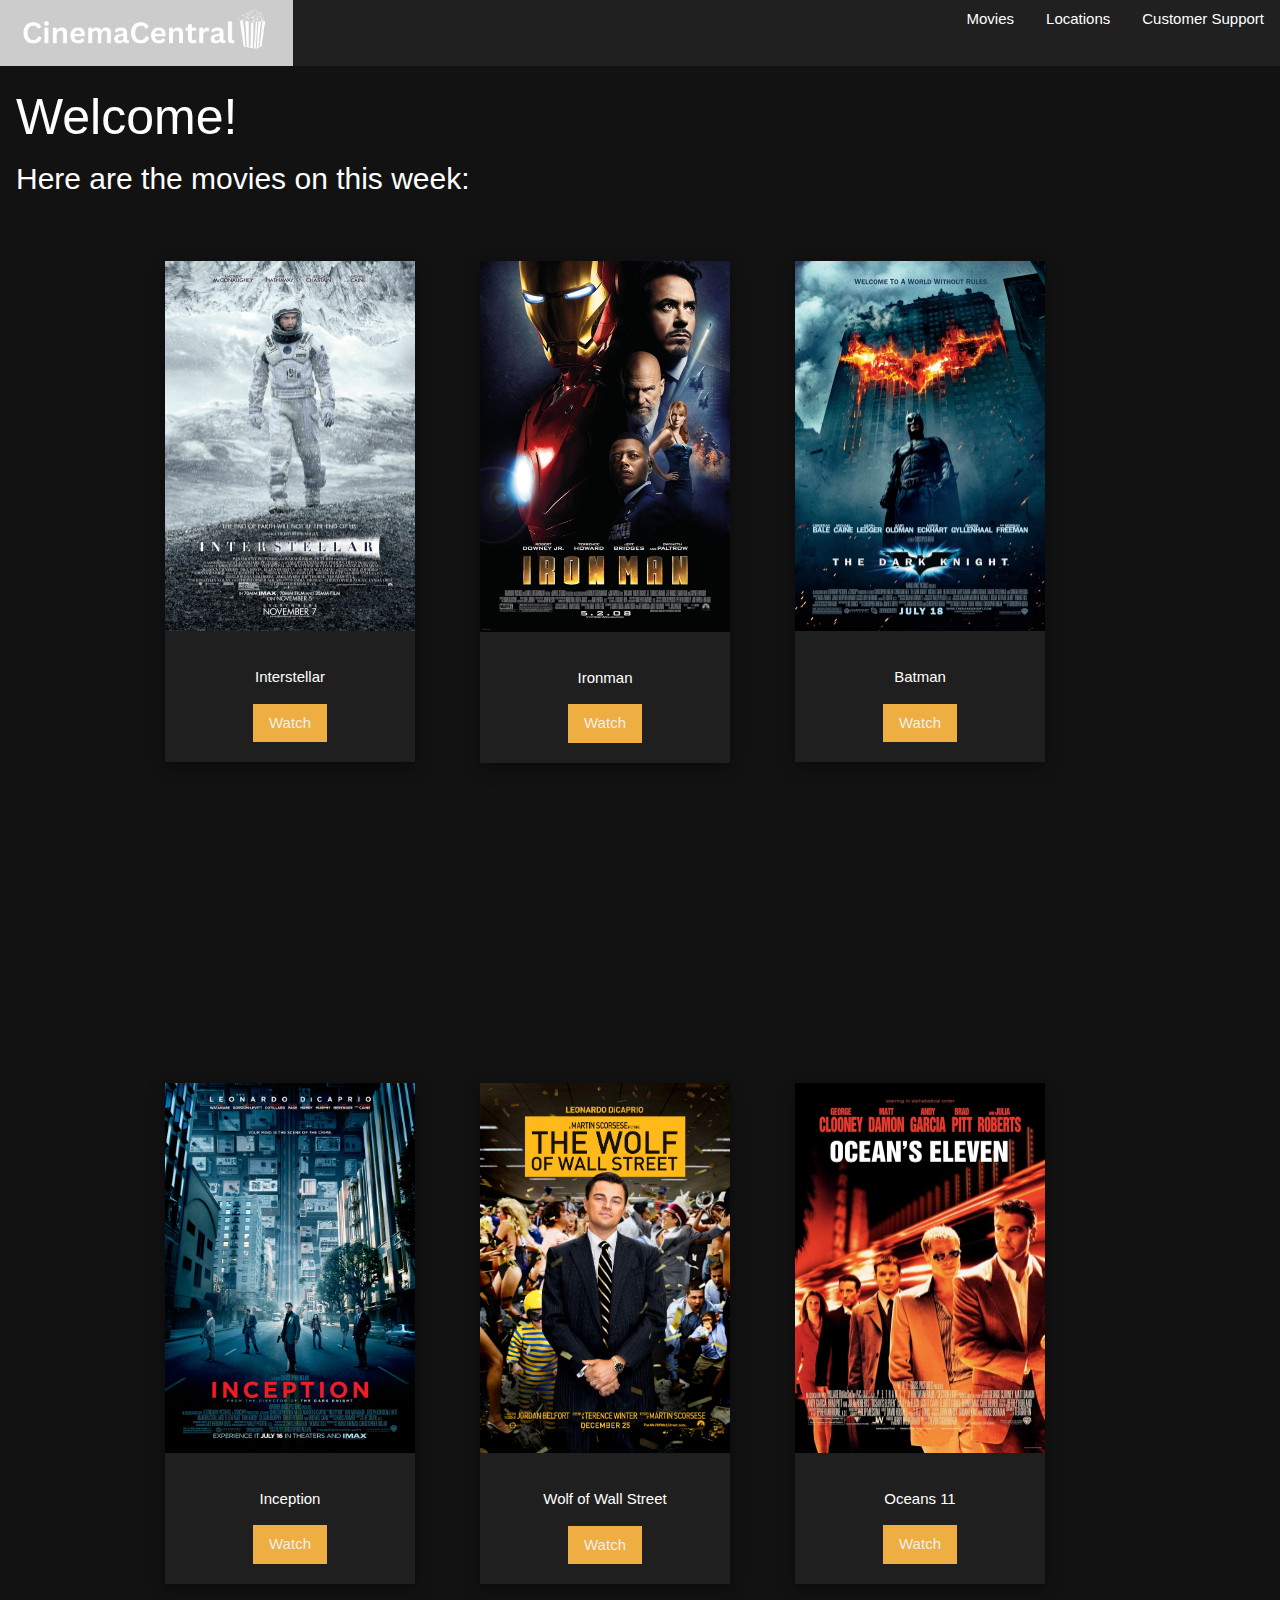
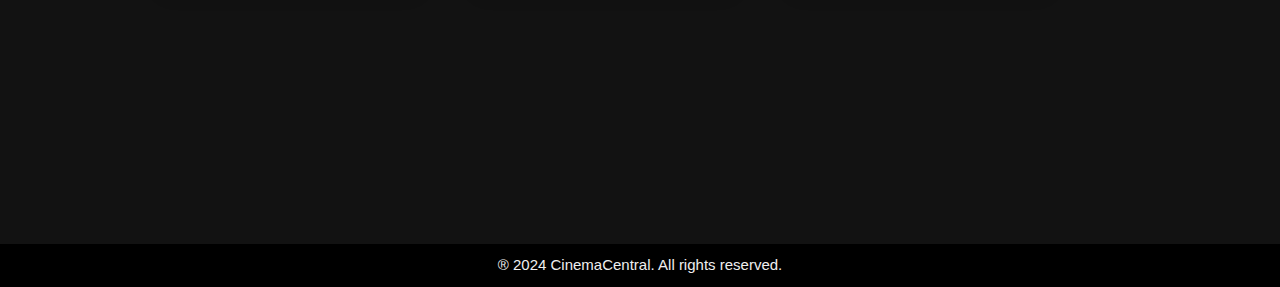
<file: FrontEnd/movies.html>
<!DOCTYPE html>
<html lang="en">

<head>

  <meta charset="UTF-8">
  <title>CinemaCentral</title>
  <meta name="viewport" content="width=device-width,initial-scale=1">

  <link rel="stylesheet" href="styles.css">
  <link rel="icon" href="iconblack.ico" type="image/x-icon">

  <style>
    footer {
      background-color: #000;
      color: rgb(239, 239, 239);
      text-align: center;
      padding: 10px;

      bottom: 0;
      width: 100%;
    }
    .movies-container {
    display: flex;
    flex-direction: column;
    align-items: center;
  }
  
  </style>
</head>

<body>


  <main class="-grey ">
    <!-- Navbar (Sits on top) -->
    <div class="-top -bar -dark-grey ">
      <a href="./index.html" class="-bar-item -button">
        <image src="Logowhtblcknbg.png" height="50">
      </a>
      <div class="-right -hide-small">
        <a href="./movies.html" class="-bar-item -button" style="font-size: 20;">Movies</a>
        <a href="./seats.html" class="-bar-item -button">Locations</a>
        <a href="./contact.html" class="-bar-item -button">Customer Support</a>
      </div>
    </div>
    <!-- Start Content -->



    <!-- Header image -->



    <div class="-display-center -container -text-white " style="padding-top: 80px;font-size:50px;">Welcome!</div>
    <div class="-display-leftmiddle -container -text-white" style="font-size:30px;">Here are the movies on this week:
    </div>
    <div class="movies-container">
      <div class="row">
        <div class="column">
          <div class="polaroid">
            <img src="inter.jpg" alt="inter" style="width:100%">
            <div class="container">
              <p class="-text-white">Interstellar</p>

              <a id="jump2" class=" -btn -amber -text-deep-orange" href="./seats.html">Watch</a>
            </div>
          </div>

        </div>

        <div class="column">
          <div class="polaroid">
            <img src="ironman.jpg" alt="ironman" style="width:100%">
            <div class="container">
              <p class="-text-white">Ironman</p>

              <a id="jump2" class=" -btn -amber -text-deep-orange" href="./seats.html">Watch</a>
            </div>
          </div>
        </div>


        <div class="column">
          <div class="polaroid">
            <img src="batman.jpg" alt="batman" style="width:100%">
            <div class="container">
              <p class="-text-white">Batman</p>

              <a id="jump2" class=" -btn -amber -text-deep-orange" href="./seats.html">Watch</a>
            </div>
          </div>
        </div>
      </div>
      <div class="row">
        <div class="column">
          <div class="polaroid">
            <img src="inception.jpg" alt="Watch box-Black" style="width:100%">
            <div class="container">
              <p class="-text-white">Inception</p>

              <a id="jump2" class=" -btn -amber -text-deep-orange" href="./seats.html">Watch</a>
            </div>
          </div>
        </div>
        <div class="column">
          <div class="polaroid">
            <img src="wolfofwallstreet.jpg" alt="Wolf" style="width:100%">
            <div class="container">
              <p class="-text-white">Wolf of Wall Street</p>

              <a id="jump2" class=" -btn -amber -text-deep-orange" href="./seats.html">Watch</a>
            </div>
          </div>
        </div>
        <div class="column">
          <div class="polaroid">
            <img src="oceans.jpg" alt="oceans" style="width:100%">
            <div class="container">
              <p class="-text-white">Oceans 11</p>

              <a id="jump2" class=" -btn -amber -text-deep-orange" href="./seats.html">Watch</a>
            </div>
          </div>
        </div>
      </div>

    </div>






    <footer>
      &#174; 2024 CinemaCentral. All rights reserved.
    </footer>

    <!-- End Content -->
    </div>
  </main>
</body>


</html>
</file>
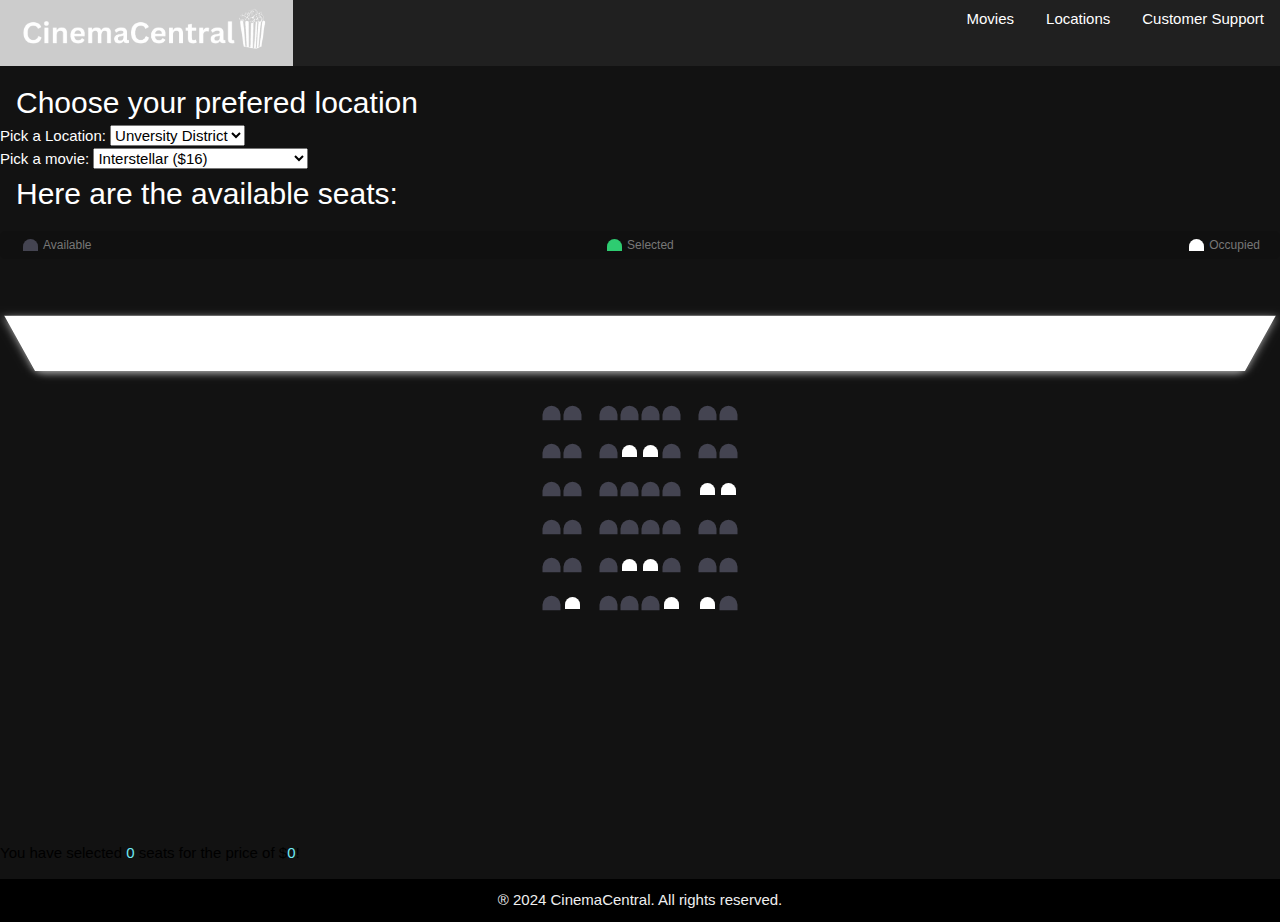
<file: FrontEnd/seats.html>
<!DOCTYPE html>
<html lang="en">

<head>

    <meta charset="UTF-8">
    <title>CinemaCentral</title>
    <meta name="viewport" content="width=device-width,initial-scale=1">

    <link rel="stylesheet" href="styles.css">
    <link rel="icon" href="iconblack.ico" type="image/x-icon">

    <style>
        footer {
            background-color: #000;
            color: rgb(239, 239, 239);
            text-align: center;
            padding: 10px;

            bottom: 0;
            width: 100%;
        }

        .movies-container {
            display: flex;
            flex-direction: column;
            align-items: center;
        }

        .dropbtn {
            background-color: #EEAE42;
            color: white;
            padding: 16px;
            font-size: 16px;
            border: none;
            cursor: pointer;
            border-radius: 15;
        }

        .dropbtn:hover,
        .dropbtn:focus {
            background-color: #121212;
        }

        .dropdown {
            float: right;
            position: relative;
            display: inline-block;
        }

        .dropdown-content {
            display: none;
            position: absolute;
            background-color: #f1f1f1;
            min-width: 160px;
            overflow: auto;
            box-shadow: 0px 8px 16px 0px rgba(0, 0, 0, 0.2);
            right: 0;
            z-index: 1;
        }

        .dropdown-content a {
            color: black;
            padding: 12px 16px;
            text-decoration: none;
            display: block;
        }

        .dropdown a:hover {
            background-color: #ddd;
        }

        .show {
            display: block;
        }
    </style>
</head>

<body>


    <main class="-grey ">
        <!-- Navbar (Sits on top) -->
        <div class="-top -bar -dark-grey ">
            <a href="./index.html" class="-bar-item -button">
                <image src="Logowhtblcknbg.png" height="50">
            </a>
            <div class="-right -hide-small">
                <a href="./movies.html" class="-bar-item -button" style="font-size: 20;">Movies</a>
                <a href="./seats.html" class="-bar-item -button">Locations</a>
                <a href="./contact.html" class="-bar-item -button">Customer Support</a>
            </div>
        </div>
        <!-- Start Content -->



        <!-- Header image -->



        <div class="-display-center -container -text-white " style="padding-top: 80px;font-size:30px;">Choose your
            prefered location</div>
            <div class="move-container">
              <label class="-text-white">Pick a Location:</label>
              <select
                ><option >Unversity District</option>
                <option >Market Mall</option>
                <option >Chinook</option>
                <option >17th Ave</option></select
              >
            </div>

       


        

        <div class  ="move-container">
            <label class="-text-white">Pick a movie:</label>
            <select id="movie"
              ><option value="16">Interstellar ($16)</option>
              <option value="17">Iron man ($17)</option>
              <option value="15">Batman ($15)</option>
              <option value="11">Inception ($11)</option>
              <option value="14">The Wolf of Wall Street ($14)</option>
              <option value="12">Ocean Eleven ($12)</option></select
            >
          </div>
          <div class="-display-leftmiddle -container -text-white" style="font-size:30px;">Here are the available seats:
          </div>
      
          <ul class="showcase">
            <li>
              <div class="seat"></div>
              <small>Available</small>
            </li>
            <li>
              <div class="seat selected"></div>
              <small>Selected</small>
            </li>
            <li>
              <div class="seat occupied"></div>
              <small>Occupied</small>
            </li>
          </ul>
      
          <div class="container">
            <div class="screen"></div>
            <div class="movies-container">
            <div class="row">
              <div class="seat"></div>
              <div class="seat"></div>
              <div class="seat"></div>
              <div class="seat"></div>
              <div class="seat"></div>
              <div class="seat"></div>
              <div class="seat"></div>
              <div class="seat"></div>
            </div>
            <div class="row">
              <div class="seat"></div>
              <div class="seat"></div>
              <div class="seat"></div>
              <div class="seat occupied"></div>
              <div class="seat occupied"></div>
              <div class="seat"></div>
              <div class="seat"></div>
              <div class="seat"></div>
            </div>
            <div class="row">
              <div class="seat"></div>
              <div class="seat"></div>
              <div class="seat"></div>
              <div class="seat"></div>
              <div class="seat"></div>
              <div class="seat"></div>
              <div class="seat occupied"></div>
              <div class="seat occupied"></div>
            </div>
            <div class="row">
              <div class="seat"></div>
              <div class="seat"></div>
              <div class="seat"></div>
              <div class="seat"></div>
              <div class="seat"></div>
              <div class="seat"></div>
              <div class="seat"></div>
              <div class="seat"></div>
            </div>
            <div class="row">
              <div class="seat"></div>
              <div class="seat"></div>
              <div class="seat"></div>
              <div class="seat occupied"></div>
              <div class="seat occupied"></div>
              <div class="seat"></div>
              <div class="seat"></div>
              <div class="seat"></div>
            </div>
            <div class="row">
              <div class="seat"></div>
              <div class="seat occupied"></div>
              <div class="seat"></div>
              <div class="seat"></div>
              <div class="seat"></div>
              <div class="seat occupied"></div>
              <div class="seat occupied"></div>
              <div class="seat"></div>
            </div>
          </div>   
          </div>
          <p class="-text-white" >
          <p class="text">
            You have selected <span id="count">0</span> seats for the price of $<span
              id="total"
              >0</span
            >!
          </p>
        </p>
      
          <script src="seats.js"></script>




        <footer>
            &#174; 2024 CinemaCentral. All rights reserved.
        </footer>

        <!-- End Content -->
        </div>
    </main>
</body>


</html>
</file>
<file: FrontEnd/styles.css>
﻿
html{box-sizing:border-box}*,*:before,*:after{box-sizing:inherit}

html{-ms-text-size-adjust:100%;-webkit-text-size-adjust:100%}body{margin:0}
article,aside,details,figcaption,figure,footer,header,main,menu,nav,section{display:block}summary{display:list-item}
audio,canvas,progress,video{display:inline-block}progress{vertical-align:baseline}
audio:not([controls]){display:none;height:0}[hidden],template{display:none}
a{background-color:transparent}a:active,a:hover{outline-width:0}
abbr[title]{border-bottom:none;text-decoration:underline;text-decoration:underline dotted}
b,strong{font-weight:bolder}dfn{font-style:italic}mark{background:#ff0;color:#000}
small{font-size:80%}sub,sup{font-size:75%;line-height:0;position:relative;vertical-align:baseline}
sub{bottom:-0.25em}sup{top:-0.5em}figure{margin:1em 40px}img{border-style:none}
code,kbd,pre,samp{font-family:monospace,monospace;font-size:1em}hr{box-sizing:content-box;height:0;overflow:visible}
button,input,select,textarea,optgroup{font:inherit;margin:0}optgroup{font-weight:bold}
button,input{overflow:visible}button,select{text-transform:none}
button,[type=button],[type=reset],[type=submit]{-webkit-appearance:button}
button::-moz-focus-inner,[type=button]::-moz-focus-inner,[type=reset]::-moz-focus-inner,[type=submit]::-moz-focus-inner{border-style:none;padding:0}
button:-moz-focusring,[type=button]:-moz-focusring,[type=reset]:-moz-focusring,[type=submit]:-moz-focusring{outline:1px dotted ButtonText}
fieldset{border:1px solid #c0c0c0;margin:0 2px;padding:.35em .625em .75em}
legend{color:inherit;display:table;max-width:100%;padding:0;white-space:normal}textarea{overflow:auto}
[type=checkbox],[type=radio]{padding:0}
[type=number]::-webkit-inner-spin-button,[type=number]::-webkit-outer-spin-button{height:auto}
[type=search]{-webkit-appearance:textfield;outline-offset:-2px}
[type=search]::-webkit-search-decoration{-webkit-appearance:none}
::-webkit-file-upload-button{-webkit-appearance:button;font:inherit}
/* End extract */
html,body{font-family:Verdana,sans-serif;font-size:15px;line-height:1.5}html{overflow-x:hidden}
h1{font-size:36px}h2{font-size:30px}h3{font-size:24px}h4{font-size:20px}h5{font-size:18px}h6{font-size:16px}
.-serif{font-family:serif}.-sans-serif{font-family:sans-serif}.-cursive{font-family:cursive}.-monospace{font-family:monospace}
h1,h2,h3,h4,h5,h6{font-family:"Segoe UI",Arial,sans-serif;font-weight:400;margin:10px 0}.-wide{letter-spacing:4px}
hr{border:0;border-top:1px solid #eee;margin:20px 0}
.-image{max-width:100%;height:auto}img{vertical-align:middle}a{color:inherit}
.-imageleft{max-width:100%;float: left;;height:auto}img{vertical-align:middle}a{color:inherit}
.-table,.-table-all{border-collapse:collapse;border-spacing:0;width:100%;display:table}.-table-all{border:1px solid #ccc}
.-bordered tr,.-table-all tr{border-bottom:1px solid #ddd}.-striped tbody tr:nth-child(even){background-color:#f1f1f1}
.-table-all tr:nth-child(odd){background-color:#fff}.-table-all tr:nth-child(even){background-color:#f1f1f1}
.-hoverable tbody tr:hover,.-ul.-hoverable li:hover{background-color:#ccc}.-centered tr th,.-centered tr td{text-align:center}
.-table td,.-table th,.-table-all td,.-table-all th{padding:8px 8px;display:table-cell;text-align:left;vertical-align:top}
.-table th:first-child,.-table td:first-child,.-table-all th:first-child,.-table-all td:first-child{padding-left:16px}
.-btn,.-button{border:none;display:inline-block;padding:8px 16px;vertical-align:middle;overflow:hidden;text-decoration:none;color:inherit;background-color:inherit;text-align:center;cursor:pointer;white-space:nowrap}
.-btn:hover{box-shadow:0 8px 16px 0 rgba(0,0,0,0.2),0 6px 20px 0 rgba(0,0,0,0.19)}
.-btn,.-button{-webkit-touch-callout:none;-webkit-user-select:none;-khtml-user-select:none;-moz-user-select:none;-ms-user-select:none;user-select:none}   
.-disabled,.-btn:disabled,.-button:disabled{cursor:not-allowed;opacity:0.3}.-disabled *,:disabled *{pointer-events:none}
.-btn.-disabled:hover,.-btn:disabled:hover{box-shadow:none}
.-badge,.-tag{background-color:#000;color:#fff;display:inline-block;padding-left:8px;padding-right:8px;text-align:center}.-badge{border-radius:50%}
.-ul{list-style-type:none;padding:0;margin:0}.-ul li{padding:8px 16px;border-bottom:1px solid #ddd}.-ul li:last-child{border-bottom:none}
.-tooltip,.-display-container{position:relative}.-tooltip .-text{display:none}.-tooltip:hover .-text{display:inline-block}
.-ripple:active{opacity:0.5}.-ripple{transition:opacity 0s}
.-input{padding:8px;display:block;border:none;border-bottom:1px solid #ccc;width:100%}
.-select{padding:9px 0;width:100%;border:none;border-bottom:1px solid #ccc}
.-dropdown-click,.-dropdown-hover{position:relative;display:inline-block;cursor:pointer}
.-dropdown-hover:hover .-dropdown-content{display:block}
.-dropdown-hover:first-child,.-dropdown-click:hover{background-color:#ccc;color:#000}
.-dropdown-hover:hover > .-button:first-child,.-dropdown-click:hover > .-button:first-child{background-color:#ccc;color:#000}
.-dropdown-content{cursor:auto;color:#000;background-color:#fff;display:none;position:absolute;min-width:160px;margin:0;padding:0;z-index:1}
.-check,.-radio{width:24px;height:24px;position:relative;top:6px}
.-sidebar{height:100%;width:200px;background-color:#fff;position:fixed!important;z-index:1;overflow:auto}
.-bar-block .-dropdown-hover,.-bar-block .-dropdown-click{width:100%}
.-bar-block .-dropdown-hover .-dropdown-content,.-bar-block .-dropdown-click .-dropdown-content{min-width:100%}
.-bar-block .-dropdown-hover .-button,.-bar-block .-dropdown-click .-button{width:100%;text-align:left;padding:8px 16px}
.-main,#main{transition:margin-left .4s}
.-modal{z-index:3;display:none;padding-top:100px;position:fixed;left:0;top:0;width:100%;height:100%;overflow:auto;background-color:rgb(0,0,0);background-color:rgba(0,0,0,0.4)}
.-modal-content{margin:auto;background-color:#fff;position:relative;padding:0;outline:0;width:600px}
.-bar{width:100%;overflow:hidden}.-center .-bar{display:inline-block;width:auto}
.-bar .-bar-item{padding:8px 16px;float:left;width:auto;border:none;display:block;outline:0}
.-bar .-dropdown-hover,.-bar .-dropdown-click{position:static;float:left}
.-bar .-button{white-space:normal}
.-bar-block .-bar-item{width:100%;display:block;padding:8px 16px;text-align:left;border:none;white-space:normal;float:none;outline:0}
.-bar-block.-center .-bar-item{text-align:center}.-block{display:block;width:100%}
.-responsive{display:block;overflow-x:auto}
.-container:after,.-container:before,.-panel:after,.-panel:before,.-row:after,.-row:before,.-row-padding:after,.-row-padding:before,
.-cell-row:before,.-cell-row:after,.-clear:after,.-clear:before,.-bar:before,.-bar:after{content:"";display:table;clear:both}
.-col,.-half,.-third,.-twothird,.-threequarter,.-quarter{float:left;width:100%}
.-col.s1{width:8.33333%}.-col.s2{width:16.66666%}.-col.s3{width:24.99999%}.-col.s4{width:33.33333%}
.-col.s5{width:41.66666%}.-col.s6{width:49.99999%}.-col.s7{width:58.33333%}.-col.s8{width:66.66666%}
.-col.s9{width:74.99999%}.-col.s10{width:83.33333%}.-col.s11{width:91.66666%}.-col.s12{width:99.99999%}
@media (min-width:601px){.-col.m1{width:8.33333%}.-col.m2{width:16.66666%}.-col.m3,.-quarter{width:24.99999%}.-col.m4,.-third{width:33.33333%}
.-col.m5{width:41.66666%}.-col.m6,.-half{width:49.99999%}.-col.m7{width:58.33333%}.-col.m8,.-twothird{width:66.66666%}
.-col.m9,.-threequarter{width:74.99999%}.-col.m10{width:83.33333%}.-col.m11{width:91.66666%}.-col.m12{width:99.99999%}}
@media (min-width:993px){.-col.l1{width:8.33333%}.-col.l2{width:16.66666%}.-col.l3{width:24.99999%}.-col.l4{width:33.33333%}
.-col.l5{width:41.66666%}.-col.l6{width:49.99999%}.-col.l7{width:58.33333%}.-col.l8{width:66.66666%}
.-col.l9{width:74.99999%}.-col.l10{width:83.33333%}.-col.l11{width:91.66666%}.-col.l12{width:99.99999%}}
.-rest{overflow:hidden}.-stretch{margin-left:-16px;margin-right:-16px}
.-content,.-auto{margin-left:auto;margin-right:auto}.-content{max-width:980px}.-auto{max-width:1140px}
.-cell-row{display:table;width:100%}.-cell{display:table-cell}
.-cell-top{vertical-align:top}.-cell-middle{vertical-align:middle}.-cell-bottom{vertical-align:bottom}
.-hide{display:none!important}.-show-block,.-show{display:block!important}.-show-inline-block{display:inline-block!important}
@media (max-width:1205px){.-auto{max-width:95%}}
@media (max-width:600px){.-modal-content{margin:0 10px;width:auto!important}.-modal{padding-top:30px}
.-dropdown-hover.-mobile .-dropdown-content,.-dropdown-click.-mobile .-dropdown-content{position:relative}	
.-hide-small{display:none!important}.-mobile{display:block;width:100%!important}.-bar-item.-mobile,.-dropdown-hover.-mobile,.-dropdown-click.-mobile{text-align:center}
.-dropdown-hover.-mobile,.-dropdown-hover.-mobile .-btn,.-dropdown-hover.-mobile .-button,.-dropdown-click.-mobile,.-dropdown-click.-mobile .-btn,.-dropdown-click.-mobile .-button{width:100%}}
@media (max-width:768px){.-modal-content{width:500px}.-modal{padding-top:50px}}
@media (min-width:993px){.-modal-content{width:900px}.-hide-large{display:none!important}.-sidebar.-collapse{display:block!important}}
@media (max-width:992px) and (min-width:601px){.-hide-medium{display:none!important}}
@media (max-width:992px){.-sidebar.-collapse{display:none}.-main{margin-left:0!important;margin-right:0!important}.-auto{max-width:100%}}
.-top,.-bottom{position:fixed;width:100%;z-index:1}.-top{top:0}.-bottom{bottom:0}
.-overlay{position:fixed;display:none;width:100%;height:100%;top:0;left:0;right:0;bottom:0;background-color:rgba(0,0,0,0.5);z-index:2}
.-display-topleft{position:absolute;left:0;top:0}.-display-topright{position:absolute;right:0;top:0}
.-display-bottomleft{position:absolute;left:0;bottom:0}.-display-bottomright{position:absolute;right:0;bottom:0}
.-display-middle{position:absolute;top:50%;left:50%;transform:translate(-50%,-50%);-ms-transform:translate(-50%,-50%)}
.-display-left{position:absolute;top:50%;left:0%;transform:translate(0%,-50%);-ms-transform:translate(-0%,-50%)}
.-display-right{position:absolute;top:50%;right:0%;transform:translate(0%,-50%);-ms-transform:translate(0%,-50%)}
.-display-topmiddle{position:absolute;left:50%;top:0;transform:translate(-50%,0%);-ms-transform:translate(-50%,0%)}
.-display-bottommiddle{position:absolute;left:50%;bottom:0;transform:translate(-50%,0%);-ms-transform:translate(-50%,0%)}
.-display-container:hover .-display-hover{display:block}.-display-container:hover span.-display-hover{display:inline-block}.-display-hover{display:none}
.-display-position{position:absolute}
.-circle{border-radius:50%}
.-round-small{border-radius:2px}.-round,.-round-medium{border-radius:4px}.-round-large{border-radius:8px}.-round-xlarge{border-radius:16px}.-round-xxlarge{border-radius:32px}
.-row-padding,.-row-padding>.-half,.-row-padding>.-third,.-row-padding>.-twothird,.-row-padding>.-threequarter,.-row-padding>.-quarter,.-row-padding>.-col{padding:0 8px}
.-container,.-panel{padding:0.01em 16px}.-panel{margin-top:16px;margin-bottom:16px}
.-code,.-codespan{font-family:Consolas,"courier new";font-size:16px}
.-code{width:auto;background-color:#fff;padding:8px 12px;border-left:4px solid #4CAF50;word-wrap:break-word}
.-codespan{color:crimson;background-color:#f1f1f1;padding-left:4px;padding-right:4px;font-size:110%}
.-card,.-card-2{box-shadow:0 2px 5px 0 rgba(0,0,0,0.16),0 2px 10px 0 rgba(0,0,0,0.12)}
.-card-4,.-hover-shadow:hover{box-shadow:0 4px 10px 0 rgba(0,0,0,0.2),0 4px 20px 0 rgba(0,0,0,0.19)}
.-spin{animation:-spin 2s infinite linear}@keyframes -spin{0%{transform:rotate(0deg)}100%{transform:rotate(359deg)}}
.-animate-fading{animation:fading 10s infinite}@keyframes fading{0%{opacity:0}50%{opacity:1}100%{opacity:0}}
.-animate-opacity{animation:opac 0.8s}@keyframes opac{from{opacity:0} to{opacity:1}}
.-animate-top{position:relative;animation:animatetop 0.4s}@keyframes animatetop{from{top:-300px;opacity:0} to{top:0;opacity:1}}
.-animate-left{position:relative;animation:animateleft 0.4s}@keyframes animateleft{from{left:-300px;opacity:0} to{left:0;opacity:1}}
.-animate-right{position:relative;animation:animateright 0.4s}@keyframes animateright{from{right:-300px;opacity:0} to{right:0;opacity:1}}
.-animate-bottom{position:relative;animation:animatebottom 0.4s}@keyframes animatebottom{from{bottom:-300px;opacity:0} to{bottom:0;opacity:1}}
.-animate-zoom {animation:animatezoom 0.6s}@keyframes animatezoom{from{transform:scale(0)} to{transform:scale(1)}}
.-animate-input{transition:width 0.4s ease-in-out}.-animate-input:focus{width:100%!important}
.-opacity,.-hover-opacity:hover{opacity:0.60}.-opacity-off,.-hover-opacity-off:hover{opacity:1}
.-opacity-max{opacity:0.25}.-opacity-min{opacity:0.75}
.-greyscale-max,.-grayscale-max,.-hover-greyscale:hover,.-hover-grayscale:hover{filter:grayscale(100%)}
.-greyscale,.-grayscale{filter:grayscale(75%)}.-greyscale-min,.-grayscale-min{filter:grayscale(50%)}
.-sepia{filter:sepia(75%)}.-sepia-max,.-hover-sepia:hover{filter:sepia(100%)}.-sepia-min{filter:sepia(50%)}
.-tiny{font-size:10px!important}.-small{font-size:12px!important}.-medium{font-size:15px!important}.-large{font-size:18px!important}
.-xlarge{font-size:24px!important}.-xxlarge{font-size:36px!important}.-xxxlarge{font-size:48px!important}.-jumbo{font-size:64px!important}
.-left-align{text-align:left!important}.-right-align{text-align:right!important}.-justify{text-align:justify!important}.-center{text-align:center!important}
.-border-0{border:0!important}.-border{border:1px solid #ccc!important}
.-border-top{border-top:1px solid #ccc!important}.-border-bottom{border-bottom:1px solid #ccc!important}
.-border-left{border-left:1px solid #ccc!important}.-border-right{border-right:1px solid #ccc!important}
.-topbar{border-top:6px solid #ccc!important}.-bottombar{border-bottom:6px solid #ccc!important}
.-leftbar{border-left:6px solid #ccc!important}.-rightbar{border-right:6px solid #ccc!important}
.-section,.-code{margin-top:16px!important;margin-bottom:16px!important}
.-margin{margin:16px!important}.-margin-top{margin-top:16px!important}.-margin-bottom{margin-bottom:16px!important}
.-margin-left{margin-left:16px!important}.-margin-right{margin-right:16px!important}
.-padding-small{padding:4px 8px!important}.-padding{padding:8px 16px!important}.-padding-large{padding:12px 24px!important}
.-padding-16{padding-top:16px!important;padding-bottom:16px!important}.-padding-24{padding-top:24px!important;padding-bottom:24px!important}
.-padding-32{padding-top:32px!important;padding-bottom:32px!important}.-padding-48{padding-top:48px!important;padding-bottom:48px!important}
.-padding-64{padding-top:64px!important;padding-bottom:64px!important}
.-padding-top-64{padding-top:64px!important}.-padding-top-48{padding-top:48px!important}
.-padding-top-32{padding-top:32px!important}.-padding-top-24{padding-top:24px!important}
.-left{float:left!important}.-right{float:right!important}
.-button:hover{color:#000!important;background-color:#ccc!important}
.-transparent,.-hover-none:hover{background-color:transparent!important}
.-hover-none:hover{box-shadow:none!important}
/* Colors */
.-amber,.-hover-amber:hover{color:#000!important;background-color:#EEAE42!important}
.-aqua,.-hover-aqua:hover{color:#000!important;background-color:#00ffff!important}
.-blue,.-hover-blue:hover{color:#fff!important;background-color:#2196F3!important}
.-light-blue,.-hover-light-blue:hover{color:#000!important;background-color:#87CEEB!important}
.-brown,.-hover-brown:hover{color:#fff!important;background-color:#795548!important}
.-cyan,.-hover-cyan:hover{color:#000!important;background-color:#00bcd4!important}
.-blue-grey,.-hover-blue-grey:hover,.-blue-gray,.-hover-blue-gray:hover{color:#fff!important;background-color:#607d8b!important}
.-green,.-hover-green:hover{color:#fff!important;background-color:#4CAF50!important}
.-light-green,.-hover-light-green:hover{color:#000!important;background-color:#8bc34a!important}
.-indigo,.-hover-indigo:hover{color:#fff!important;background-color:#3f51b5!important}
.-khaki,.-hover-khaki:hover{color:#000!important;background-color:#f0e68c!important}
.-lime,.-hover-lime:hover{color:#000!important;background-color:#cddc39!important}
.-orange,.-hover-orange:hover{color:#000!important;background-color:#ff9800!important}
.-deep-orange,.-hover-deep-orange:hover{color:#fff!important;background-color:#ff5722!important}
.-pink,.-hover-pink:hover{color:#fff!important;background-color:#e91e63!important}
.-purple,.-hover-purple:hover{color:#fff!important;background-color:#9c27b0!important}
.-deep-purple,.-hover-deep-purple:hover{color:#fff!important;background-color:#673ab7!important}
.-red,.-hover-red:hover{color:#fff!important;background-color:#f44336!important}
.-sand,.-hover-sand:hover{color:#000!important;background-color:#fdf5e6!important}
.-teal,.-hover-teal:hover{color:#fff!important;background-color:#009688!important}
.-yellow,.-hover-yellow:hover{color:#000!important;background-color:#ffeb3b!important}
.-white,.-hover-white:hover{color:#000!important;background-color:#fff!important}
.-black,.-hover-black:hover{color:#fff!important;background-color:#000!important}
.-grey,.-hover-grey:hover,.-gray,.-hover-gray:hover{color:#000!important;background-color:#121212!important}
.-light-grey,.-hover-light-grey:hover,.-light-gray,.-hover-light-gray:hover{color:#000!important;background-color:#f1f1f1!important}
.-dark-grey,.-hover-dark-grey:hover,.-dark-gray,.-hover-dark-gray:hover{color:#fff!important;background-color:#202020!important}
.-pale-red,.-hover-pale-red:hover{color:#000!important;background-color:#ffdddd!important}
.-pale-green,.-hover-pale-green:hover{color:#000!important;background-color:#ddffdd!important}
.-pale-yellow,.-hover-pale-yellow:hover{color:#000!important;background-color:#ffffcc!important}
.-pale-blue,.-hover-pale-blue:hover{color:#000!important;background-color:#ddffff!important}
.-text-amber,.-hover-text-amber:hover{color:#ffc107!important}
.-text-aqua,.-hover-text-aqua:hover{color:#00ffff!important}
.-text-blue,.-hover-text-blue:hover{color:#2196F3!important}
.-text-light-blue,.-hover-text-light-blue:hover{color:#87CEEB!important}
.-text-brown,.-hover-text-brown:hover{color:#795548!important}
.-text-cyan,.-hover-text-cyan:hover{color:#00bcd4!important}
.-text-blue-grey,.-hover-text-blue-grey:hover,.-text-blue-gray,.-hover-text-blue-gray:hover{color:#607d8b!important}
.-text-green,.-hover-text-green:hover{color:#4CAF50!important}
.-text-light-green,.-hover-text-light-green:hover{color:#8bc34a!important}
.-text-indigo,.-hover-text-indigo:hover{color:#3f51b5!important}
.-text-khaki,.-hover-text-khaki:hover{color:#b4aa50!important}
.-text-lime,.-hover-text-lime:hover{color:#cddc39!important}
.-text-orange,.-hover-text-orange:hover{color:#ff9800!important}
.-text-deep-orange,.-hover-text-deep-orange:hover{color: rgb(239, 239, 239)!important}
.-text-pink,.-hover-text-pink:hover{color:#e91e63!important}
.-text-purple,.-hover-text-purple:hover{color:#9c27b0!important}
.-text-deep-purple,.-hover-text-deep-purple:hover{color:#673ab7!important}
.-text-red,.-hover-text-red:hover{color:#f44336!important}
.-text-sand,.-hover-text-sand:hover{color:#fdf5e6!important}
.-text-teal,.-hover-text-teal:hover{color:#009688!important}
.-text-yellow,.-hover-text-yellow:hover{color:#d2be0e!important}
.-text-white,.-hover-text-white:hover{color:#fff!important}
.-text-black,.-hover-text-black:hover{color:#000!important}
.-text-grey,.-hover-text-grey:hover,.-text-gray,.-hover-text-gray:hover{color:#757575!important}
.-text-light-grey,.-hover-text-light-grey:hover,.-text-light-gray,.-hover-text-light-gray:hover{color:#f1f1f1!important}
.-text-dark-grey,.-hover-text-dark-grey:hover,.-text-dark-gray,.-hover-text-dark-gray:hover{color:#3a3a3a!important}
.-border-amber,.-hover-border-amber:hover{border-color:#ffc107!important}
.-border-aqua,.-hover-border-aqua:hover{border-color:#00ffff!important}
.-border-blue,.-hover-border-blue:hover{border-color:#2196F3!important}
.-border-light-blue,.-hover-border-light-blue:hover{border-color:#87CEEB!important}
.-border-brown,.-hover-border-brown:hover{border-color:#795548!important}
.-border-cyan,.-hover-border-cyan:hover{border-color:#00bcd4!important}
.-border-blue-grey,.-hover-border-blue-grey:hover,.-border-blue-gray,.-hover-border-blue-gray:hover{border-color:#607d8b!important}
.-border-green,.-hover-border-green:hover{border-color:#4CAF50!important}
.-border-light-green,.-hover-border-light-green:hover{border-color:#8bc34a!important}
.-border-indigo,.-hover-border-indigo:hover{border-color:#3f51b5!important}
.-border-khaki,.-hover-border-khaki:hover{border-color:#f0e68c!important}
.-border-lime,.-hover-border-lime:hover{border-color:#cddc39!important}
.-border-orange,.-hover-border-orange:hover{border-color:#ff9800!important}
.-border-deep-orange,.-hover-border-deep-orange:hover{border-color:#ff5722!important}
.-border-pink,.-hover-border-pink:hover{border-color:#e91e63!important}
.-border-purple,.-hover-border-purple:hover{border-color:#9c27b0!important}
.-border-deep-purple,.-hover-border-deep-purple:hover{border-color:#673ab7!important}
.-border-red,.-hover-border-red:hover{border-color:#f44336!important}
.-border-sand,.-hover-border-sand:hover{border-color:#fdf5e6!important}
.-border-teal,.-hover-border-teal:hover{border-color:#009688!important}
.-border-yellow,.-hover-border-yellow:hover{border-color:#ffeb3b!important}
.-border-white,.-hover-border-white:hover{border-color:#fff!important}
.-border-black,.-hover-border-black:hover{border-color:#000!important}
.-border-grey,.-hover-border-grey:hover,.-border-gray,.-hover-border-gray:hover{border-color:#9e9e9e!important}
.-border-light-grey,.-hover-border-light-grey:hover,.-border-light-gray,.-hover-border-light-gray:hover{border-color:#f1f1f1!important}
.-border-dark-grey,.-hover-border-dark-grey:hover,.-border-dark-gray,.-hover-border-dark-gray:hover{border-color:#616161!important}
.-border-pale-red,.-hover-border-pale-red:hover{border-color:#ffe7e7!important}.-border-pale-green,.-hover-border-pale-green:hover{border-color:#e7ffe7!important}
.-border-pale-yellow,.-hover-border-pale-yellow:hover{border-color:#ffffcc!important}.-border-pale-blue,.-hover-border-pale-blue:hover{border-color:#e7ffff!important}

@import url("https://fonts.googleapis.com/css2?family=Lato&display=swap");

:root {
  --selected-color: #2ecc71;
  --occupied-color: #e74c3c;
  --available-color: #fff;
}

* {
  box-sizing: border-box;
}
div.polaroid {
  width: 250px;
  box-shadow: 0 4px 8px 0 rgba(0, 0, 0, 0.2), 0 6px 20px 0 rgba(0, 0, 0, 0.19);
  text-align: center;
  background-color: #1F1F1F;
}

div.container {
  padding: 20px;
}
  .grid-container {
    display: grid;
    gap: 20px;
    grid-template-columns: auto auto auto;
    background-color: #ffffff;
    padding: 20px;
  }
  
  .grid-item {
    background-color: rgba(255, 255, 255, 0.8);
    border: 1px solid rgba(0, 0, 0, 0.8);
    padding: 50px;
    font-size: 30px;
    text-align: center;
  }
  .item1 {
    
    grid-column-start: 1;
    grid-column-end: 3;
  }
  * {
    box-sizing: border-box;
    
  }
  
  body {
    margin: 0;
    font-family: Arial;
    background-color:rgb(239, 239, 239);
  }
  
  .header {
    text-align: center;
    padding: 32px;
  }
  
  .row {
    display:flex;
    flex-wrap:wrap;
    padding: 10px;
    
  }
  
  /* Create four equal columns that sits next to each other */
  .column {
    flex: 30%;
    max-width: 30%;
    padding: 50px;
    
  }
  .column1 {
    flex: 25%;
    max-width: 25%;
    padding: 0 4px;

  }
  .column1 img {
    margin-top: 8px;
    vertical-align: middle;
  }
  .movies-container {
    display: flex;
    flex-direction: column;
    align-items: center;
  }
  body {
    font-family: "Lato", sans-serif;
    background-color: #242333;
    color: white;
    
  }
  
  .movie-container {
    margin: 20px 0;
  }
  
  .movie-container select {
    background-color: #fff;
    border: 0;
    border-radius: 5px;
    font-size: 14px;
    margin-left: 10px;
    padding: 5px 15px 5px 15px;
    -moz-appearance: none;
    -webkit-appearance: none;
    appearance: none;
  }
  
  .container {
    perspective: 1000px;
    margin-bottom: 200px;
  }
  
  .seat {
    background-color: #444451;
    height: 12px;
    width: 15px;
    margin: 3px;
    border-top-left-radius: 10px;
    border-top-right-radius: 10px;
  }
  
  .seat.selected {
    background-color: var(--selected-color);
  }
  
  .seat.occupied {
    background-color: var(--available-color);
  }
  
  /* Selects the second row f*/
  .seat:nth-of-type(2) {
    margin-right: 18px;
  }
  
  .seat:nth-last-of-type(2) {
    margin-left: 18px;
  }
  
  .seat:not(.occupied) {
    cursor: pointer;
    transform: scale(1.2);
  }
  
  .showcase .seat:not(.occupied) {
    cursor: default;
    transform: scale(1);
  }
  
  .showcase {
    background-color: rgba(0, 0, 0, 0.1);
    padding: 5px 10px;
    border-radius: 5px;
    color: #777;
    list-style-type: none;
    display: flex;
    justify-content: space-between;
  }
  
  .showcase li {
    display: flex;
    align-items: center;
    justify-content: center;
    margin: 0 10px;
  }
  
  .showcase li small {
    margin-left: 2px;
  }
  
  .row {
    display: flex;
  }
  
  .screen {
    background-color: #fff;
    height: 70px;
    width: 100%;
    margin: 15px 0;
    transform: rotateX(-45deg);
    box-shadow: 0 3px 10px rgba(255, 255, 255, 0.7);
  }
  
  p.text {
    margin: 5px 0;
  }
  
  p.text span {
    color: #6feaf6;
  }
  
  
  /* Responsive layout - makes a two column-layout instead of four columns */
  @media (max-width: 800px) {
    .column {
      flex: 50%;
      max-width: 50%;
    }
  }
  
  /* Responsive layout - makes the two columns stack on top of each other instead of next to each other */
  @media (max-width: 1000px) {
    .column {
      flex: 100%;
      max-width: 100%;
    }


  }
</file>
